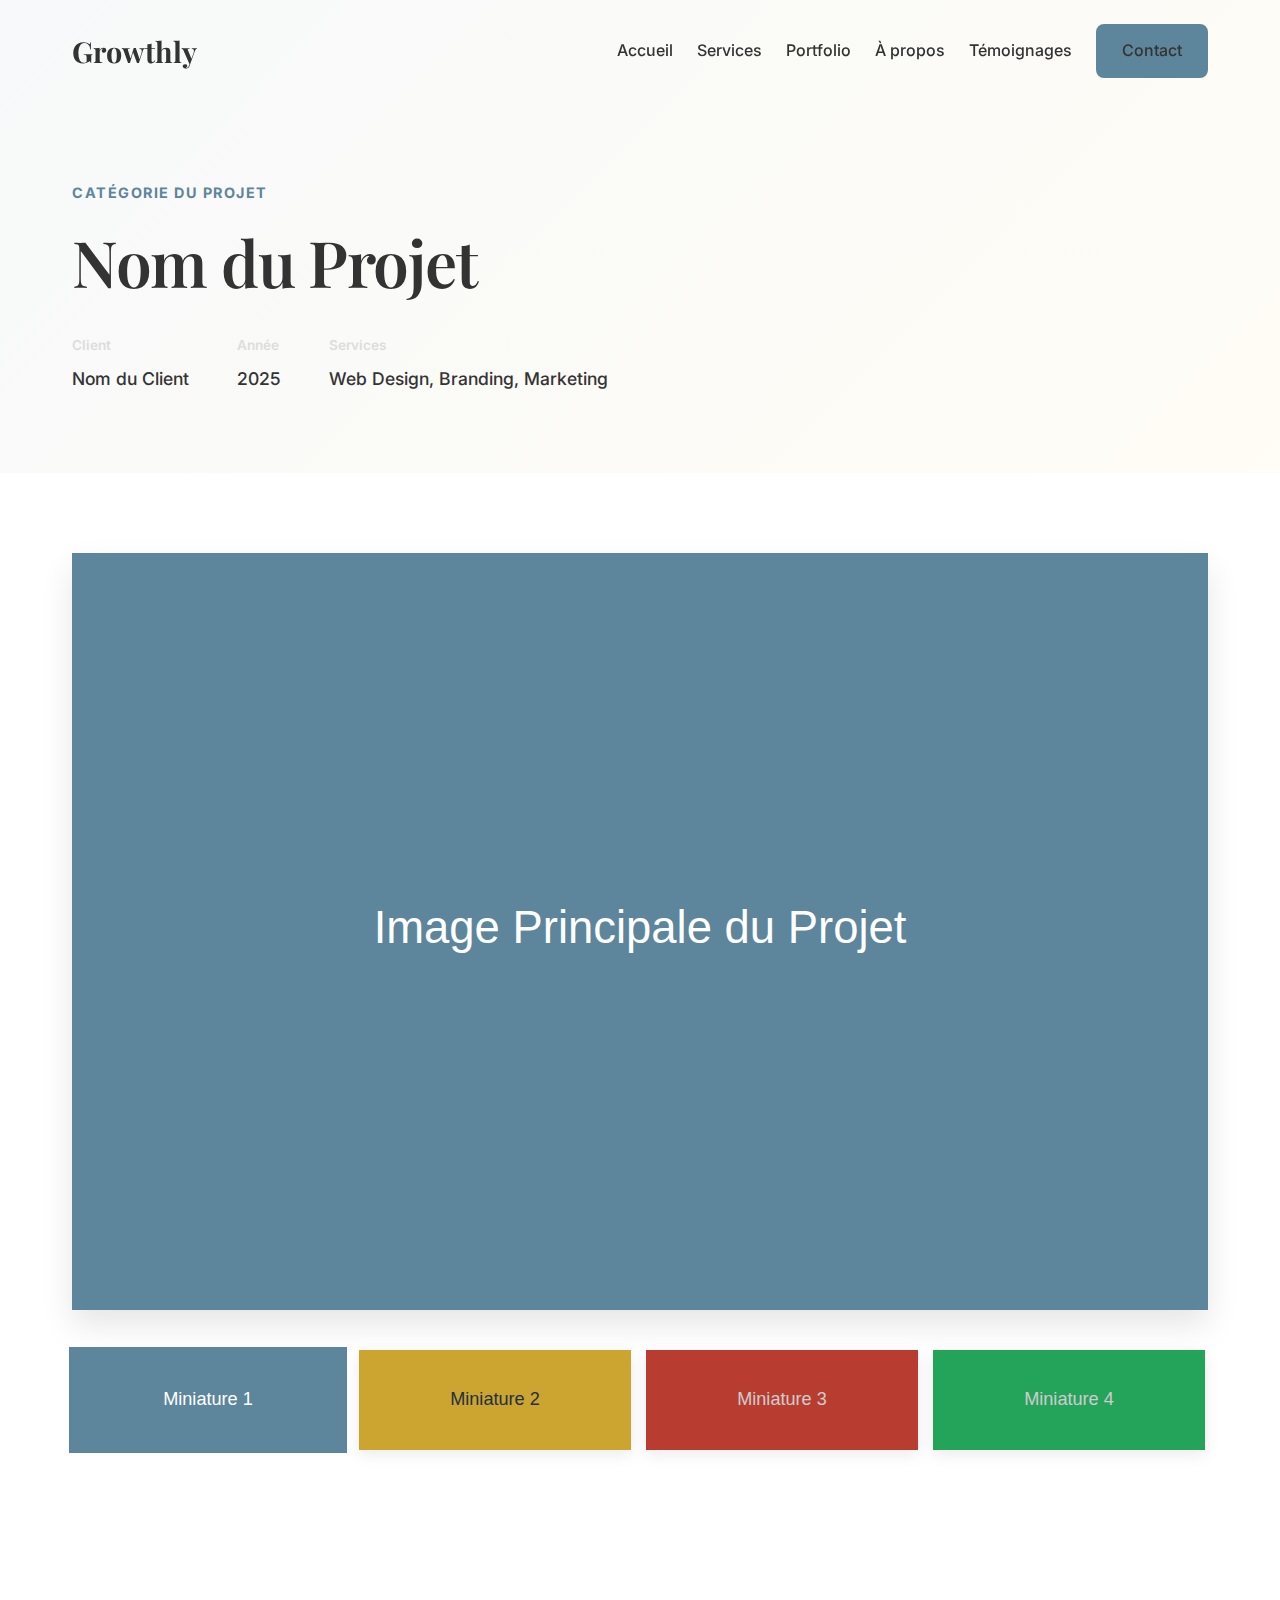
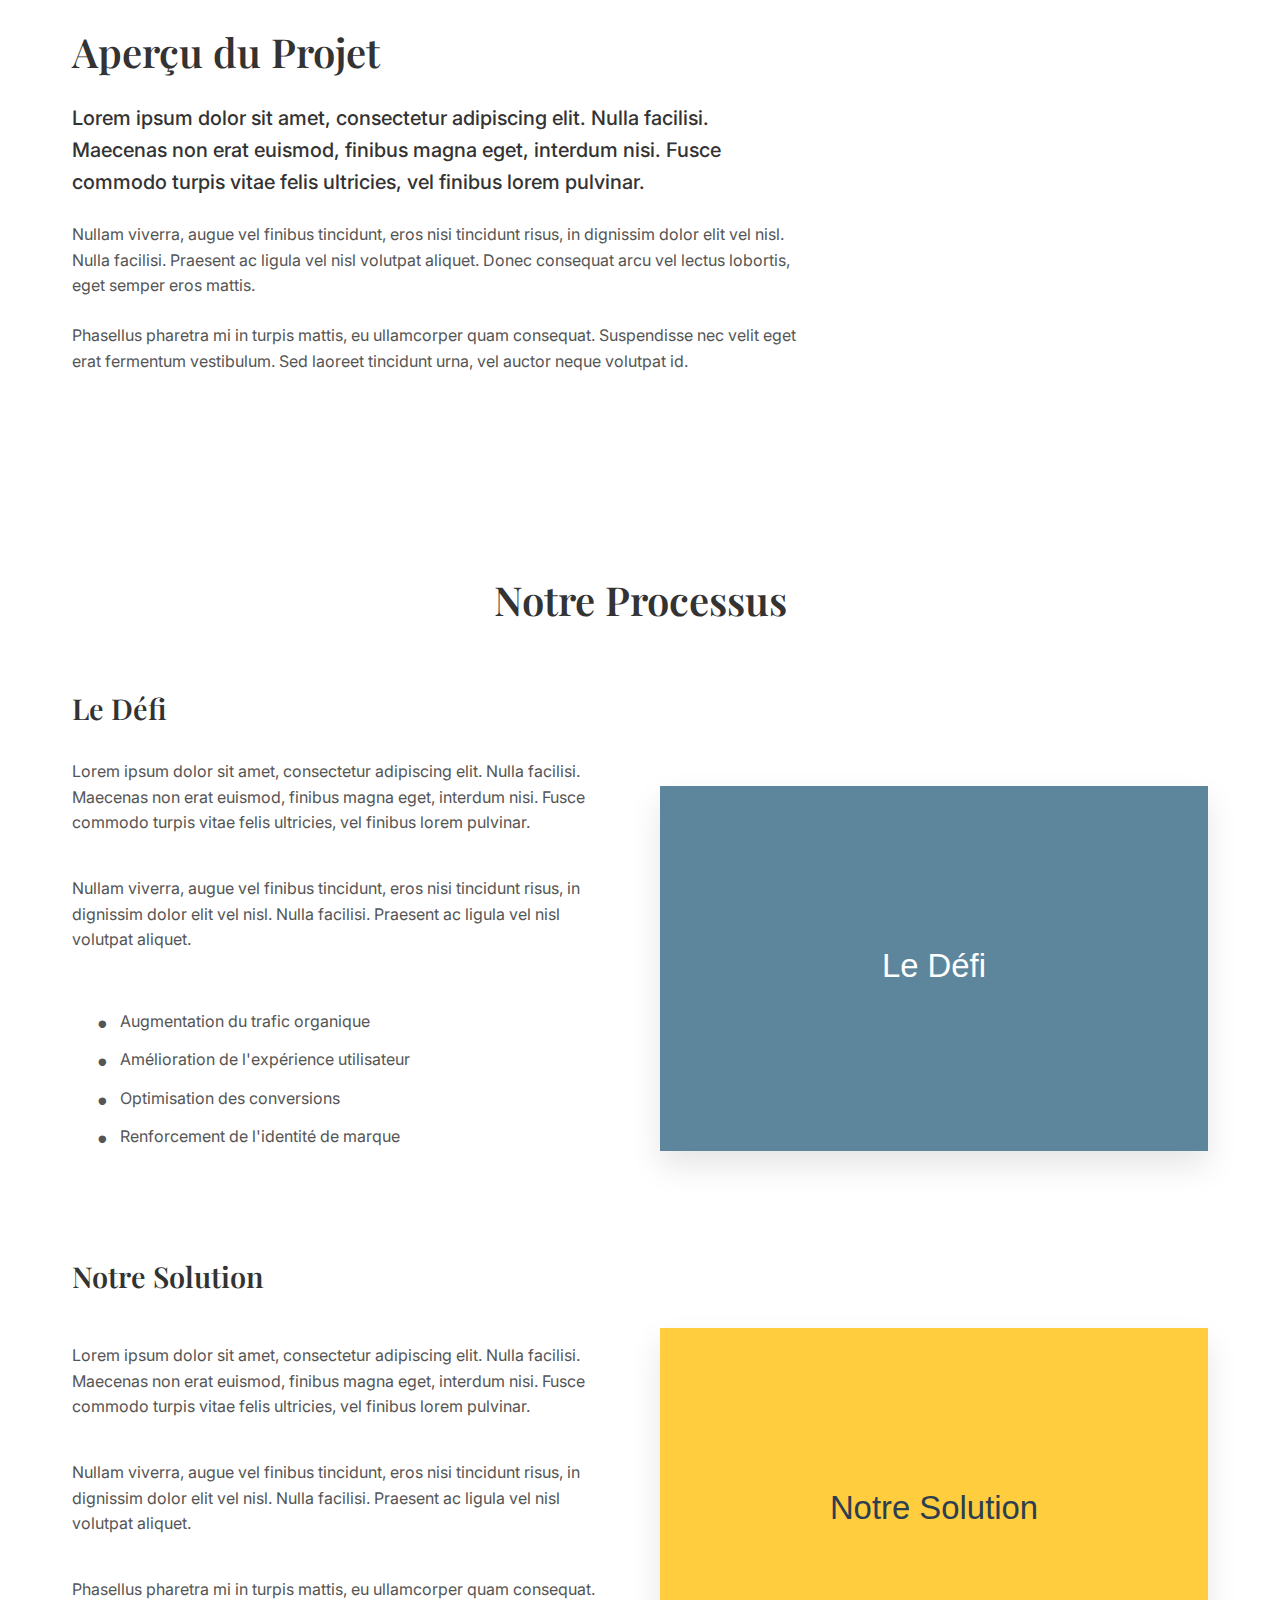
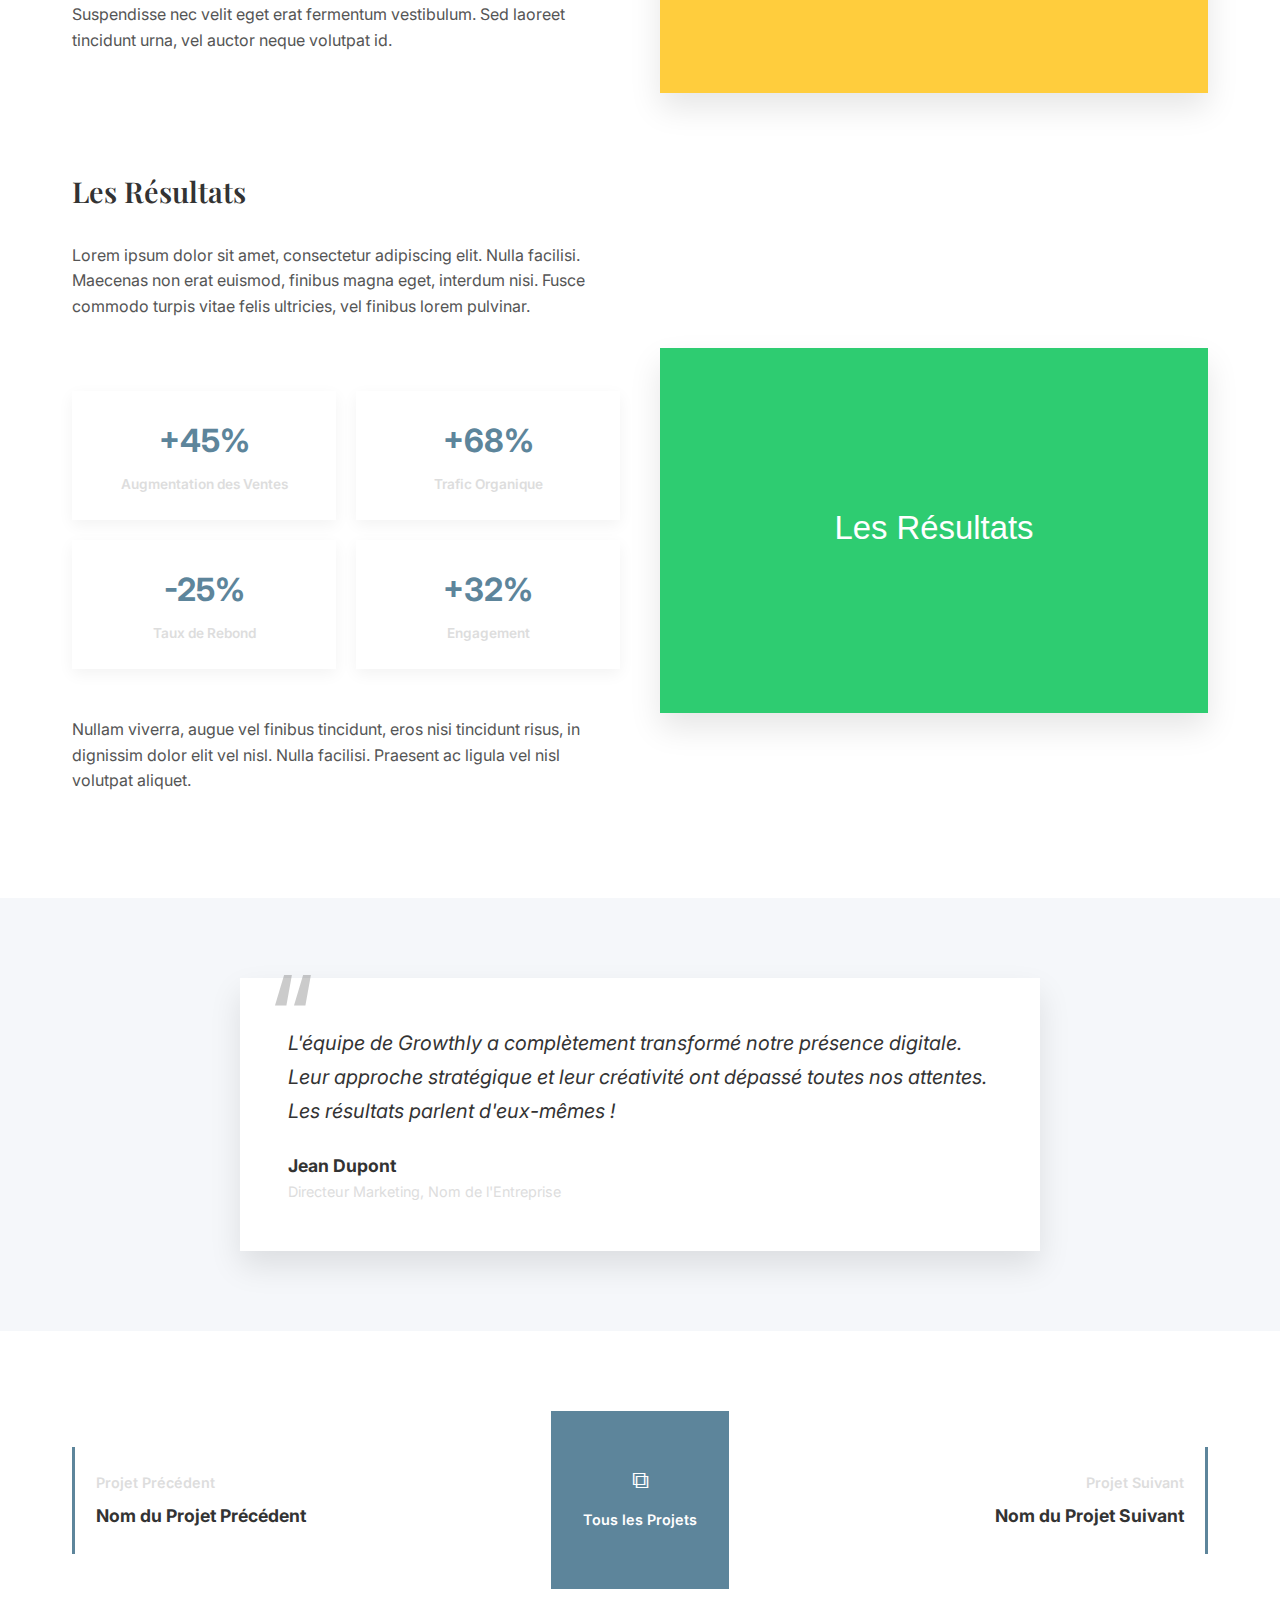
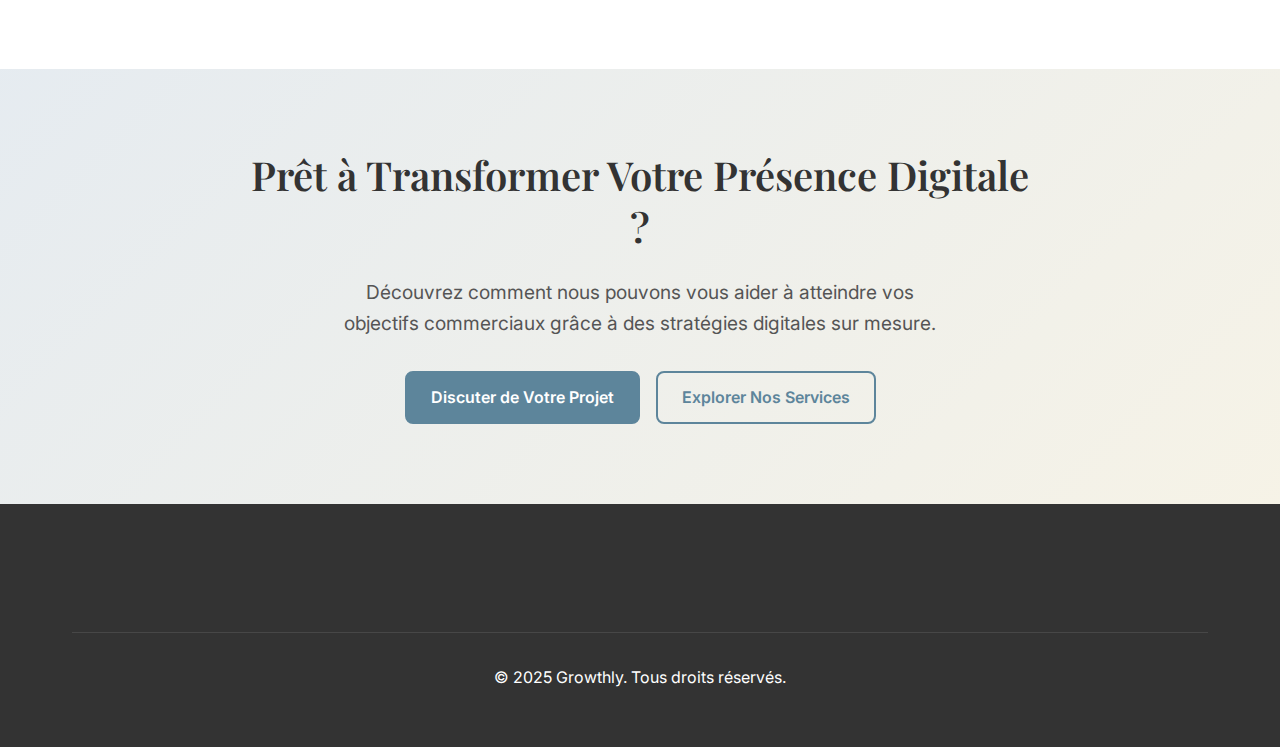
<file: project-template.html>
<!DOCTYPE html>
<html lang="fr">
<head>
    <meta charset="UTF-8">
    <meta name="viewport" content="width=device-width, initial-scale=1.0">
    <title>Nom du Projet | Growthly</title>
    <meta name="description" content="Étude de cas détaillée du projet [Nom du Projet] réalisé par Growthly.">
    <!-- Favicon -->
    <link rel="icon" href="assets/images/favicon.ico" type="image/x-icon">
    <!-- Fonts -->
    <link rel="preconnect" href="https://fonts.googleapis.com">
    <link rel="preconnect" href="https://fonts.gstatic.com" crossorigin>
    <link href="https://fonts.googleapis.com/css2?family=Inter:wght@300;400;500;600;700&family=Playfair+Display:wght@400;500;600;700&display=swap" rel="stylesheet">
    <!-- Styles -->
    <link rel="stylesheet" href="css/style.css">
    <link rel="stylesheet" href="css/project-detail.css">
</head>
<body>
    <!-- Header Section -->
    <header id="header">
        <div class="container">
            <nav class="navbar">
                <div class="logo">
                    <a href="index.html">Growthly</a>
                </div>
                <div class="menu-toggle">
                    <span></span>
                    <span></span>
                    <span></span>
                </div>
                <ul class="nav-menu">
                    <li><a href="index.html#hero">Accueil</a></li>
                    <li><a href="index.html#services">Services</a></li>
                    <li><a href="index.html#portfolio" class="active">Portfolio</a></li>
                    <li><a href="index.html#about">À propos</a></li>
                    <li><a href="index.html#testimonials">Témoignages</a></li>
                    <li><a href="index.html#contact" class="btn btn-primary">Contact</a></li>
                </ul>
            </nav>
        </div>
    </header>

    <!-- Main Content -->
    <main class="project-detail">
        <!-- Project Hero Section -->
        <section class="project-hero">
            <div class="container">
                <div class="project-category">Catégorie du Projet</div>
                <h1 class="project-title">Nom du Projet</h1>
                <div class="project-meta">
                    <div class="meta-item">
                        <span class="meta-label">Client</span>
                        <span class="meta-value">Nom du Client</span>
                    </div>
                    <div class="meta-item">
                        <span class="meta-label">Année</span>
                        <span class="meta-value">2025</span>
                    </div>
                    <div class="meta-item">
                        <span class="meta-label">Services</span>
                        <span class="meta-value">Web Design, Branding, Marketing</span>
                    </div>
                </div>
            </div>
        </section>

        <!-- Project Gallery Section -->
        <section class="project-gallery">
            <div class="container">
                <div class="gallery-grid">
                    <div class="gallery-main">
                        <img src="assets/images/projects/project-main.svg" alt="Image principale du projet" class="gallery-img">
                    </div>
                    <div class="gallery-thumbs">
                        <div class="thumb active" data-src="assets/images/projects/project-main.svg">
                            <img src="assets/images/projects/project-thumb-1.svg" alt="Miniature 1">
                        </div>
                        <div class="thumb" data-src="assets/images/projects/project-img-2.svg">
                            <img src="assets/images/projects/project-thumb-2.svg" alt="Miniature 2">
                        </div>
                        <div class="thumb" data-src="assets/images/projects/project-img-3.svg">
                            <img src="assets/images/projects/project-thumb-3.svg" alt="Miniature 3">
                        </div>
                        <div class="thumb" data-src="assets/images/projects/project-img-4.svg">
                            <img src="assets/images/projects/project-thumb-4.svg" alt="Miniature 4">
                        </div>
                    </div>
                </div>
            </div>
        </section>

        <!-- Project Overview Section -->
        <section class="project-overview">
            <div class="container">
                <div class="overview-grid">
                    <div class="overview-content">
                        <h2>Aperçu du Projet</h2>
                        <p class="lead">Lorem ipsum dolor sit amet, consectetur adipiscing elit. Nulla facilisi. Maecenas non erat euismod, finibus magna eget, interdum nisi. Fusce commodo turpis vitae felis ultricies, vel finibus lorem pulvinar.</p>
                        <p>Nullam viverra, augue vel finibus tincidunt, eros nisi tincidunt risus, in dignissim dolor elit vel nisl. Nulla facilisi. Praesent ac ligula vel nisl volutpat aliquet. Donec consequat arcu vel lectus lobortis, eget semper eros mattis.</p>
                        <p>Phasellus pharetra mi in turpis mattis, eu ullamcorper quam consequat. Suspendisse nec velit eget erat fermentum vestibulum. Sed laoreet tincidunt urna, vel auctor neque volutpat id.</p>
                    </div>
                    <div class="overview-stats">
                        <div class="stat-item">
                            <span class="stat-number">+45%</span>
                            <span class="stat-label">Conversions</span>
                        </div>
                        <div class="stat-item">
                            <span class="stat-number">+68%</span>
                            <span class="stat-label">Trafic Web</span>
                        </div>
                        <div class="stat-item">
                            <span class="stat-number">+123%</span>
                            <span class="stat-label">Engagement</span>
                        </div>
                    </div>
                </div>
            </div>
        </section>

        <!-- Project Process Section -->
        <section class="project-process">
            <div class="container">
                <h2 class="section-title">Notre Processus</h2>

                <!-- Challenge Section -->
                <div class="process-item">
                    <h3>Le Défi</h3>
                    <div class="process-content">
                        <div class="process-text">
                            <p>Lorem ipsum dolor sit amet, consectetur adipiscing elit. Nulla facilisi. Maecenas non erat euismod, finibus magna eget, interdum nisi. Fusce commodo turpis vitae felis ultricies, vel finibus lorem pulvinar.</p>
                            <p>Nullam viverra, augue vel finibus tincidunt, eros nisi tincidunt risus, in dignissim dolor elit vel nisl. Nulla facilisi. Praesent ac ligula vel nisl volutpat aliquet.</p>
                            <ul class="process-list">
                                <li>Augmentation du trafic organique</li>
                                <li>Amélioration de l'expérience utilisateur</li>
                                <li>Optimisation des conversions</li>
                                <li>Renforcement de l'identité de marque</li>
                            </ul>
                        </div>
                        <div class="process-image">
                            <img src="assets/images/projects/challenge.svg" alt="Illustration du défi">
                        </div>
                    </div>
                </div>

                <!-- Solution Section -->
                <div class="process-item">
                    <h3>Notre Solution</h3>
                    <div class="process-content reverse">
                        <div class="process-image">
                            <img src="assets/images/projects/solution.svg" alt="Illustration de la solution">
                        </div>
                        <div class="process-text">
                            <p>Lorem ipsum dolor sit amet, consectetur adipiscing elit. Nulla facilisi. Maecenas non erat euismod, finibus magna eget, interdum nisi. Fusce commodo turpis vitae felis ultricies, vel finibus lorem pulvinar.</p>
                            <p>Nullam viverra, augue vel finibus tincidunt, eros nisi tincidunt risus, in dignissim dolor elit vel nisl. Nulla facilisi. Praesent ac ligula vel nisl volutpat aliquet.</p>
                            <p>Phasellus pharetra mi in turpis mattis, eu ullamcorper quam consequat. Suspendisse nec velit eget erat fermentum vestibulum. Sed laoreet tincidunt urna, vel auctor neque volutpat id.</p>
                        </div>
                    </div>
                </div>

                <!-- Results Section -->
                <div class="process-item">
                    <h3>Les Résultats</h3>
                    <div class="process-content">
                        <div class="process-text">
                            <p>Lorem ipsum dolor sit amet, consectetur adipiscing elit. Nulla facilisi. Maecenas non erat euismod, finibus magna eget, interdum nisi. Fusce commodo turpis vitae felis ultricies, vel finibus lorem pulvinar.</p>
                            
                            <div class="results-grid">
                                <div class="result-item">
                                    <span class="result-number">+45%</span>
                                    <span class="result-label">Augmentation des Ventes</span>
                                </div>
                                <div class="result-item">
                                    <span class="result-number">+68%</span>
                                    <span class="result-label">Trafic Organique</span>
                                </div>
                                <div class="result-item">
                                    <span class="result-number">-25%</span>
                                    <span class="result-label">Taux de Rebond</span>
                                </div>
                                <div class="result-item">
                                    <span class="result-number">+32%</span>
                                    <span class="result-label">Engagement</span>
                                </div>
                            </div>
                            
                            <p>Nullam viverra, augue vel finibus tincidunt, eros nisi tincidunt risus, in dignissim dolor elit vel nisl. Nulla facilisi. Praesent ac ligula vel nisl volutpat aliquet.</p>
                        </div>
                        <div class="process-image">
                            <img src="assets/images/projects/results.svg" alt="Illustration des résultats">
                        </div>
                    </div>
                </div>
            </div>
        </section>

        <!-- Testimonial Section -->
        <section class="project-testimonial">
            <div class="container">
                <div class="testimonial-content">
                    <div class="quote-mark">“</div>
                    <blockquote>
                        <p>L'équipe de Growthly a complètement transformé notre présence digitale. Leur approche stratégique et leur créativité ont dépassé toutes nos attentes. Les résultats parlent d'eux-mêmes !</p>
                        <footer>
                            <cite>
                                <span class="author">Jean Dupont</span>
                                <span class="position">Directeur Marketing, Nom de l'Entreprise</span>
                            </cite>
                        </footer>
                    </blockquote>
                </div>
            </div>
        </section>

        <!-- Project Navigation -->
        <section class="project-navigation">
            <div class="container">
                <div class="nav-grid">
                    <a href="#" class="nav-item prev">
                        <span class="nav-label">Projet Précédent</span>
                        <span class="nav-title">Nom du Projet Précédent</span>
                    </a>
                    <a href="index.html#portfolio" class="nav-item all">
                        <span class="nav-icon">⧉</span>
                        <span class="nav-label">Tous les Projets</span>
                    </a>
                    <a href="#" class="nav-item next">
                        <span class="nav-label">Projet Suivant</span>
                        <span class="nav-title">Nom du Projet Suivant</span>
                    </a>
                </div>
            </div>
        </section>

        <!-- CTA Section -->
        <section class="project-cta">
            <div class="container">
                <div class="cta-content">
                    <h2>Prêt à Transformer Votre Présence Digitale ?</h2>
                    <p>Découvrez comment nous pouvons vous aider à atteindre vos objectifs commerciaux grâce à des stratégies digitales sur mesure.</p>
                    <div class="cta-buttons">
                        <a href="index.html#contact" class="btn btn-primary">Discuter de Votre Projet</a>
                        <a href="index.html#services" class="btn btn-outline">Explorer Nos Services</a>
                    </div>
                </div>
            </div>
        </section>
    </main>

    <!-- Footer -->
    <footer id="footer">
        <div class="container">
            <div class="footer-content">
                <!-- Footer content will be added here -->
            </div>
            <div class="footer-bottom">
                <p>&copy; 2025 Growthly. Tous droits réservés.</p>
            </div>
        </div>
    </footer>

    <!-- Scripts -->
    <script src="js/script.js"></script>
    <script src="js/project-detail.js"></script>
</body>
</html>
</file>
<file: css/style.css>
/* Variables */
:root {
    --color-primary: #5D859B;
    --color-accent: #E74C3C;
    --color-dark: #333333;
    --color-text: #555555;
    --color-light: #FFFFFF;
    --color-light-gray: #F5F7FA;
    --color-gray: #DDDDDD;
    --color-highlight: #FFEB3B; /* Jaune pour le surlignement */
    
    --font-primary: 'Inter', sans-serif;
    --font-display: 'Playfair Display', serif;
    
    --spacing-sm: 1rem;
    --spacing-md: 2rem;
    --spacing-lg: 4rem;
    --spacing-xl: 6rem;
    
    --border-radius: 8px;
    
    --transition-fast: 0.2s;
    --transition-medium: 0.3s;
    --transition-slow: 0.5s;
}

/* Base */
*, *::before, *::after {
    box-sizing: border-box;
    margin: 0;
    padding: 0;
}

html {
    font-size: 16px;
    scroll-behavior: smooth;
}

body {
    font-family: var(--font-primary);
    color: var(--color-text);
    line-height: 1.6;
    overflow-x: hidden;
}

.container {
    width: 100%;
    max-width: 1200px;
    margin: 0 auto;
    padding: 0 var(--spacing-md);
}

a {
    text-decoration: none;
    color: var(--color-primary);
    transition: color var(--transition-fast);
}

a:hover {
    color: var(--color-accent);
}

ul, ol {
    list-style: none;
}

h1, h2, h3, h4, h5, h6 {
    font-family: var(--font-display);
    color: var(--color-dark);
    font-weight: 600;
    line-height: 1.3;
    margin-bottom: 1rem;
}

h1 {
    font-size: 4rem;
    margin-bottom: 1.5rem;
    letter-spacing: -0.02em;
}

h2 {
    font-size: 2.5rem;
}

h3 {
    font-size: 2rem;
}

h4 {
    font-size: 1.5rem;
}

p {
    margin-bottom: 1.5rem;
}

img {
    max-width: 100%;
    height: auto;
}

.btn {
    display: inline-block;
    padding: 0.75rem 1.5rem;
    border-radius: var(--border-radius);
    font-weight: 600;
    text-align: center;
    cursor: pointer;
    transition: all var(--transition-medium);
}

.btn-primary {
    background-color: var(--color-primary);
    color: var(--color-light);
    border: 2px solid var(--color-primary);
}

.btn-primary:hover {
    background-color: transparent;
    color: var(--color-primary);
}

.btn-outline {
    background-color: transparent;
    color: var(--color-primary);
    border: 2px solid var(--color-primary);
}

.btn-outline:hover {
    background-color: var(--color-primary);
    color: var(--color-light);
}

.section-header {
    text-align: center;
    margin-bottom: var(--spacing-lg);
}

.section-header h2 {
    position: relative;
    display: inline-block;
    margin-bottom: 1rem;
}

.section-header h2::after {
    content: '';
    position: absolute;
    bottom: -0.5rem;
    left: 50%;
    transform: translateX(-50%);
    width: 60px;
    height: 3px;
    background-color: var(--color-primary);
}

.section-header p {
    color: var(--color-accent);
    font-size: 1.1rem;
    font-style: italic;
}

.highlight {
    color: var(--color-primary);
    position: relative;
    display: inline-block;
}

.highlight::after {
    content: '';
    position: absolute;
    bottom: 0;
    left: 0;
    width: 100%;
    height: 8px;
    background-color: rgba(255, 235, 59, 0.5); /* Jaune transparent */
    z-index: -1;
}

/*--------------------------------------------------------------
# Header
--------------------------------------------------------------*/
#header {
    position: fixed;
    top: 0;
    left: 0;
    width: 100%;
    z-index: 1000;
    background-color: transparent;
    padding: 1.5rem 0;
    transition: all var(--transition-medium);
}

#header.scrolled {
    background-color: var(--color-light);
    box-shadow: 0 2px 10px rgba(0,0,0,0.1);
    padding: 1rem 0;
}

.navbar {
    display: flex;
    justify-content: space-between;
    align-items: center;
}

.logo a {
    color: var(--color-dark);
    font-family: var(--font-display);
    font-size: 1.8rem;
    font-weight: 700;
}

.nav-menu {
    display: flex;
    gap: 1.5rem;
    align-items: center;
}

.nav-menu a {
    color: var(--color-dark);
    font-weight: 500;
    position: relative;
}

.nav-menu a::after {
    content: '';
    position: absolute;
    bottom: -5px;
    left: 0;
    width: 0;
    height: 2px;
    background-color: var(--color-primary);
    transition: width var(--transition-medium);
}

.nav-menu a:hover::after,
.nav-menu a.active::after {
    width: 100%;
}

.menu-toggle {
    display: none;
    flex-direction: column;
    gap: 6px;
    cursor: pointer;
}

.menu-toggle span {
    display: block;
    width: 30px;
    height: 2px;
    background-color: var(--color-dark);
    transition: all var(--transition-fast);
}

/*--------------------------------------------------------------
# Hero Section
--------------------------------------------------------------*/
.hero-section {
    height: 100vh;
    min-height: 700px;
    display: flex;
    align-items: center;
    background-color: var(--color-light-gray);
    position: relative;
    overflow: hidden;
}

.hero-text {
    font-size: 1.2rem;
    max-width: 700px;
    margin-bottom: 2rem;
}

.cta-buttons {
    display: flex;
    gap: 1rem;
}

/*--------------------------------------------------------------
# About Section
--------------------------------------------------------------*/
.about-section {
    padding: var(--spacing-xl) 0;
    background-color: var(--color-light);
}

.about-content {
    display: grid;
    grid-template-columns: 1fr 1fr;
    gap: var(--spacing-lg);
    margin-bottom: var(--spacing-lg);
}

.about-image-container {
    position: relative;
}

.about-image {
    border-radius: var(--border-radius);
    overflow: hidden;
    box-shadow: 0 10px 30px rgba(0,0,0,0.1);
}

.about-badge {
    position: absolute;
    bottom: -15px;
    right: 30px;
    background-color: var(--color-primary);
    color: var(--color-light);
    padding: 8px 16px;
    border-radius: var(--border-radius);
    font-weight: 600;
    box-shadow: 0 5px 15px rgba(0,0,0,0.1);
}

.about-values {
    margin-top: var(--spacing-md);
}

.value-item {
    display: flex;
    gap: var(--spacing-sm);
    margin-bottom: var(--spacing-sm);
}

.value-icon {
    flex-shrink: 0;
}

.value-content h4 {
    margin-bottom: 0.5rem;
}

.about-process {
    margin-top: var(--spacing-lg);
}

.process-timeline {
    display: grid;
    grid-template-columns: repeat(4, 1fr);
    gap: var(--spacing-md);
    margin-top: var(--spacing-md);
}

.process-step {
    position: relative;
}

.step-number {
    font-size: 2.5rem;
    font-weight: 700;
    color: var(--color-primary);
    margin-bottom: 0.5rem;
    opacity: 0.7;
}

.step-content h4 {
    margin-bottom: 0.5rem;
}

.about-cta {
    text-align: center;
    margin-top: var(--spacing-lg);
}

/*--------------------------------------------------------------
# Services Section
--------------------------------------------------------------*/
.services-section {
    padding: var(--spacing-xl) 0;
    background-color: var(--color-light-gray);
}

.services-intro {
    text-align: center;
    max-width: 800px;
    margin: 0 auto var(--spacing-lg);
}

.services-grid {
    display: grid;
    grid-template-columns: repeat(auto-fill, minmax(350px, 1fr));
    gap: var(--spacing-md);
    margin-bottom: var(--spacing-lg);
}

.service-card {
    background-color: var(--color-light);
    border-radius: var(--border-radius);
    padding: var(--spacing-md);
    box-shadow: 0 5px 15px rgba(0,0,0,0.05);
    transition: all var(--transition-medium);
}

.service-icon {
    display: inline-block;
    margin-bottom: 1rem;
}

.service-features {
    margin: 1rem 0;
    padding-left: 1.5rem;
}

.service-features li {
    position: relative;
    margin-bottom: 0.5rem;
}

.service-features li::before {
    content: '✓';
    position: absolute;
    left: -1.5rem;
    color: var(--color-primary);
    font-weight: bold;
}

.service-link {
    display: inline-block;
    font-weight: 600;
    margin-top: 1rem;
    color: var(--color-primary);
    position: relative;
}

.service-link::after {
    content: '→';
    margin-left: 0.5rem;
    opacity: 0;
    transform: translateX(-5px);
    display: inline-block;
    transition: all var(--transition-medium);
}

.service-link:hover::after {
    opacity: 1;
    transform: translateX(0);
}

/* Accordion Styles */
.services-accordion {
    max-width: 800px;
    margin: 0 auto;
}

.services-accordion h3 {
    text-align: center;
    margin-bottom: var(--spacing-md);
}

.accordion {
    border-radius: var(--border-radius);
    overflow: hidden;
    box-shadow: 0 5px 15px rgba(0,0,0,0.05);
}

.accordion-item {
    margin-bottom: 0.5rem;
    background-color: var(--color-light);
}

.accordion-header {
    padding: 1rem 1.5rem;
    background-color: var(--color-light);
    display: flex;
    justify-content: space-between;
    align-items: center;
    cursor: pointer;
    border-bottom: 1px solid rgba(0,0,0,0.05);
    transition: all var(--transition-fast);
}

.accordion-header:hover {
    background-color: rgba(93, 133, 155, 0.05);
}

.accordion-header h4 {
    margin-bottom: 0;
    font-size: 1.1rem;
}

.accordion-icon {
    width: 16px;
    height: 16px;
    position: relative;
}

.accordion-icon::before,
.accordion-icon::after {
    content: '';
    position: absolute;
    background-color: var(--color-primary);
    transition: all var(--transition-fast);
}

.accordion-icon::before {
    width: 16px;
    height: 2px;
    top: 7px;
    left: 0;
}

.accordion-icon::after {
    width: 2px;
    height: 16px;
    top: 0;
    left: 7px;
}

.accordion-header.active .accordion-icon::after {
    transform: rotate(90deg);
    opacity: 0;
}

.accordion-content {
    padding: 0 1.5rem;
    background-color: var(--color-light);
    max-height: 0;
    overflow: hidden;
    transition: max-height var(--transition-medium);
}

.accordion-content p {
    padding: 1rem 0;
    margin-bottom: 0;
}

.services-cta {
    text-align: center;
    margin-top: var(--spacing-lg);
}

/*--------------------------------------------------------------
# Portfolio Section
--------------------------------------------------------------*/
.portfolio-section {
    padding: var(--spacing-xl) 0;
}

.portfolio-filter {
    display: flex;
    justify-content: center;
    gap: 1rem;
    margin-bottom: var(--spacing-md);
    flex-wrap: wrap;
}

.filter-btn {
    padding: 0.5rem 1.5rem;
    background-color: transparent;
    border: none;
    border-radius: var(--border-radius);
    cursor: pointer;
    font-weight: 500;
    transition: all var(--transition-fast);
}

.filter-btn:hover,
.filter-btn.active {
    background-color: var(--color-primary);
    color: var(--color-light);
}

.portfolio-grid {
    display: grid;
    grid-template-columns: repeat(auto-fill, minmax(300px, 1fr));
    gap: var(--spacing-md);
    margin-bottom: var(--spacing-lg);
}

.portfolio-item {
    border-radius: var(--border-radius);
    overflow: hidden;
    box-shadow: 0 5px 15px rgba(0,0,0,0.05);
    transition: all var(--transition-medium);
    opacity: 0;
    transform: translateY(20px);
}

.portfolio-item.show {
    opacity: 1;
    transform: translateY(0);
}

.portfolio-card {
    height: 100%;
    display: flex;
    flex-direction: column;
    background-color: var(--color-light);
}

.portfolio-img {
    overflow: hidden;
}

.portfolio-img img {
    transition: transform var(--transition-medium);
    width: 100%;
    height: 100%;
    object-fit: cover;
}

.portfolio-item:hover .portfolio-img img {
    transform: scale(1.05);
}

.portfolio-content {
    padding: var(--spacing-sm) var(--spacing-md);
    flex-grow: 1;
    display: flex;
    flex-direction: column;
}

.portfolio-category {
    font-size: 0.9rem;
    color: var(--color-primary);
    margin-bottom: 0.5rem;
    font-weight: 500;
}

.portfolio-title {
    font-size: 1.3rem;
    margin-bottom: 0.5rem;
    transition: color var(--transition-fast);
}

.portfolio-item:hover .portfolio-title {
    color: var(--color-primary);
}

.portfolio-link {
    display: inline-flex;
    align-items: center;
    font-weight: 600;
    color: var(--color-dark);
    margin-top: 1rem;
    transition: all 0.3s ease;
    position: relative;
}

.portfolio-link::after {
    content: '\2192'; /* Flèche droite Unicode */
    margin-left: 0.5rem;
    opacity: 0;
    transform: translateX(-5px);
    transition: all 0.3s ease;
}

.portfolio-item:hover .portfolio-link {
    color: var(--color-accent);
}

.portfolio-item:hover .portfolio-link::after {
    opacity: 1;
    transform: translateX(0);
}

/* Portfolio CTA */
.portfolio-cta {
    text-align: center;
    margin-top: var(--spacing-lg);
}

/* Masonry Layout for larger screens */
@media (min-width: 992px) {
    .portfolio-grid {
        grid-template-columns: repeat(12, 1fr);
        grid-auto-rows: auto;
        gap: 20px;
    }
    
    .portfolio-item:nth-child(1),
    .portfolio-item:nth-child(2) {
        grid-column: span 6;
    }
    
    .portfolio-item:nth-child(3),
    .portfolio-item:nth-child(4),
    .portfolio-item:nth-child(5),
    .portfolio-item:nth-child(6),
    .portfolio-item:nth-child(7),
    .portfolio-item:nth-child(8) {
        grid-column: span 4;
    }
    
    .portfolio-img {
        height: 240px;
    }
}

/*--------------------------------------------------------------
# Testimonials Section
--------------------------------------------------------------*/
.testimonials-section {
    padding: var(--spacing-xl) 0;
    background-color: var(--color-light-gray);
}

/*--------------------------------------------------------------
# Contact Section
--------------------------------------------------------------*/
.contact-section {
    padding: var(--spacing-xl) 0;
}

/*--------------------------------------------------------------
# Footer
--------------------------------------------------------------*/
#footer {
    background-color: var(--color-dark);
    color: white;
    padding: var(--spacing-lg) 0 var(--spacing-md);
}

.footer-bottom {
    padding-top: var(--spacing-md);
    border-top: 1px solid rgba(255, 255, 255, 0.1);
    text-align: center;
    margin-top: var(--spacing-lg);
}

/*--------------------------------------------------------------
# Animations
--------------------------------------------------------------*/
@keyframes fadeIn {
    from {
        opacity: 0;
        transform: translateY(20px);
    }
    to {
        opacity: 1;
        transform: translateY(0);
    }
}

.fade-in {
    animation: fadeIn var(--transition-medium) forwards;
}

/* Animation pour les statistiques */
@keyframes countUp {
    from {
        opacity: 0;
        transform: translateY(20px);
    }
    to {
        opacity: 1;
        transform: translateY(0);
    }
}

.stat-item {
    animation: countUp 0.6s forwards;
    opacity: 0;
}

.stat-item:nth-child(1) {
    animation-delay: 0.2s;
}

.stat-item:nth-child(2) {
    animation-delay: 0.4s;
}

.stat-item:nth-child(3) {
    animation-delay: 0.6s;
}

/* Animation pour la section À Propos */
@keyframes fadeInUp {
    from {
        opacity: 0;
        transform: translateY(30px);
    }
    to {
        opacity: 1;
        transform: translateY(0);
    }
}

[data-aos="fade-up"] {
    opacity: 0;
    transform: translateY(30px);
    transition: opacity 0.6s ease, transform 0.6s ease;
}

[data-aos="fade-up"].aos-animate {
    opacity: 1;
    transform: translateY(0);
}

[data-aos="fade-right"] {
    opacity: 0;
    transform: translateX(30px);
    transition: opacity 0.6s ease, transform 0.6s ease;
}

[data-aos="fade-right"].aos-animate {
    opacity: 1;
    transform: translateX(0);
}

/* Délais d'animation */
[data-aos-delay="100"] {
    transition-delay: 0.1s;
}

[data-aos-delay="200"] {
    transition-delay: 0.2s;
}

[data-aos-delay="300"] {
    transition-delay: 0.3s;
}

/*--------------------------------------------------------------
# Media Queries
--------------------------------------------------------------*/
@media (max-width: 992px) {
    .nav-menu {
        position: fixed;
        top: 70px;
        right: -100%;
        width: 70%;
        height: calc(100vh - 70px);
        background-color: white;
        flex-direction: column;
        align-items: center;
        justify-content: flex-start;
        padding-top: var(--spacing-lg);
        transition: right var(--transition-medium);
        box-shadow: -5px 0 15px rgba(0, 0, 0, 0.1);
    }

    .nav-menu.active {
        right: 0;
    }

    .menu-toggle {
        display: flex;
    }

    .menu-toggle.active span:nth-child(1) {
        transform: translateY(9px) rotate(45deg);
    }

    .menu-toggle.active span:nth-child(2) {
        opacity: 0;
    }

    .menu-toggle.active span:nth-child(3) {
        transform: translateY(-9px) rotate(-45deg);
    }

    .services-grid {
        grid-template-columns: repeat(auto-fill, minmax(300px, 1fr));
    }
    
    .hero-section .container {
        margin-left: 8%;
    }
    
    .hero-stats {
        justify-content: flex-start;
    }
    
    /* About section pour tablettes */
    .about-content {
        grid-template-columns: 1fr;
        gap: var(--spacing-md);
    }
    
    .about-image-container {
        max-width: 500px;
        margin: 0 auto;
    }
    
    .process-timeline {
        grid-template-columns: repeat(2, 1fr);
    }
    
    /* Portfolio grid for tablets */
    .portfolio-grid {
        grid-template-columns: repeat(2, 1fr);
    }
    
    .portfolio-item {
        grid-column: span 1 !important;
        grid-row: span 1 !important;
    }
}

@media (max-width: 768px) {
    html {
        font-size: 14px;
    }

    .cta-buttons {
        flex-direction: column;
        align-items: flex-start;
    }

    .section-header {
        margin-bottom: var(--spacing-md);
    }
    
    .hero-section .container {
        margin-left: 5%;
    }
    
    .hero-stats {
        flex-direction: row;
        flex-wrap: wrap;
        gap: var(--spacing-sm);
    }
    
    .stat-item {
        width: calc(50% - var(--spacing-sm));
    }
    
    /* About section pour mobile */
    .value-item {
        flex-direction: column;
        align-items: flex-start;
    }
    
    .process-timeline {
        grid-template-columns: 1fr;
    }
    
    /* Services section pour mobile */
    .services-grid {
        grid-template-columns: 1fr;
    }
    
    .accordion-header h4 {
        font-size: 1rem;
    }
    
    /* Portfolio grid for mobile */
    .portfolio-grid {
        grid-template-columns: 1fr;
    }
    
    .portfolio-filter {
        overflow-x: auto;
        justify-content: flex-start;
        padding-bottom: var(--spacing-sm);
        -webkit-overflow-scrolling: touch;
    }
    
    .filter-btn {
        flex-shrink: 0;
        padding: 0.6rem 1rem;
        font-size: 0.85rem;
    }
}

@media (max-width: 576px) {
    .container {
        padding: 0 var(--spacing-sm);
    }

    html {
        font-size: 12px;
    }

    h1 {
        font-size: clamp(2rem, 8vw, 3rem);
    }

    .nav-menu {
        width: 100%;
    }
    
    .hero-section .container {
        margin-left: 0;
    }
    
    .hero-stats {
        flex-direction: column;
        width: 100%;
    }
    
    .stat-item {
        width: 100%;
    }
    
    /* About section pour petit mobile */
    .about-badge {
        padding: 6px 12px;
        font-size: 0.8rem;
    }
}
</file>
<file: css/project-detail.css>
/*--------------------------------------------------------------
# Project Detail Styles
--------------------------------------------------------------*/

/* Project Hero Section */
.project-hero {
    padding: 180px 0 80px;
    background-color: var(--color-light);
    position: relative;
}

.project-hero::before {
    content: '';
    position: absolute;
    top: 0;
    left: 0;
    width: 100%;
    height: 100%;
    background-image: linear-gradient(135deg, rgba(93, 133, 155, 0.05) 0%, rgba(255, 205, 61, 0.05) 100%);
    z-index: 0;
}

.project-hero .container {
    position: relative;
    z-index: 1;
}

.project-category {
    display: inline-block;
    font-size: 0.9rem;
    font-weight: 700;
    color: var(--color-primary);
    text-transform: uppercase;
    letter-spacing: 1.5px;
    margin-bottom: 1rem;
    position: relative;
}

.project-category::after {
    content: '';
    position: absolute;
    bottom: -5px;
    left: 0;
    width: 40px;
    height: 2px;
    background-color: var(--color-secondary);
}

.project-title {
    font-size: clamp(2.5rem, 5vw, 4rem);
    margin-bottom: 2rem;
    max-width: 800px;
}

.project-meta {
    display: flex;
    flex-wrap: wrap;
    gap: 3rem;
    margin-top: 2rem;
}

.meta-item {
    display: flex;
    flex-direction: column;
}

.meta-label {
    font-size: 0.85rem;
    font-weight: 600;
    color: var(--color-gray);
    margin-bottom: 0.5rem;
}

.meta-value {
    font-size: 1.1rem;
    font-weight: 500;
    color: var(--color-dark);
}

/* Project Gallery */
.project-gallery {
    padding: 80px 0;
    background-color: white;
}

.gallery-grid {
    display: grid;
    grid-template-columns: 1fr;
    gap: 20px;
}

.gallery-main {
    width: 100%;
    overflow: hidden;
    border-radius: var(--radius-lg);
    box-shadow: 0 15px 30px rgba(0, 0, 0, 0.1);
}

.gallery-img {
    width: 100%;
    height: auto;
    display: block;
    transition: transform 0.5s ease;
}

.gallery-main:hover .gallery-img {
    transform: scale(1.02);
}

.gallery-thumbs {
    display: flex;
    flex-wrap: wrap;
    gap: 15px;
    margin-top: 20px;
}

.thumb {
    width: calc(25% - 12px);
    border-radius: var(--radius-md);
    overflow: hidden;
    cursor: pointer;
    position: relative;
    box-shadow: 0 5px 15px rgba(0, 0, 0, 0.08);
    transition: all 0.3s ease;
}

.thumb::after {
    content: '';
    position: absolute;
    top: 0;
    left: 0;
    width: 100%;
    height: 100%;
    background-color: rgba(0, 0, 0, 0.2);
    transition: background-color 0.3s ease;
}

.thumb.active::after {
    background-color: rgba(0, 0, 0, 0);
}

.thumb:hover {
    transform: translateY(-5px);
    box-shadow: 0 10px 25px rgba(0, 0, 0, 0.15);
}

.thumb img {
    width: 100%;
    height: 100px;
    object-fit: cover;
    display: block;
}

.thumb.active {
    box-shadow: 0 0 0 3px var(--color-primary);
}

/* Project Overview */
.project-overview {
    padding: 80px 0;
    background-color: var(--color-light);
}

.overview-grid {
    display: grid;
    grid-template-columns: 2fr 1fr;
    gap: 50px;
    align-items: center;
}

.overview-content h2 {
    margin-bottom: 1.5rem;
    position: relative;
}

.overview-content h2::after {
    content: '';
    position: absolute;
    bottom: -10px;
    left: 0;
    width: 60px;
    height: 3px;
    background-color: var(--color-secondary);
}

.lead {
    font-size: 1.25rem;
    font-weight: 500;
    margin-bottom: 1.5rem;
    color: var(--color-dark);
}

.overview-stats {
    display: flex;
    flex-direction: column;
    gap: 20px;
}

.overview-stats .stat-item {
    display: flex;
    flex-direction: column;
    align-items: flex-start;
    background-color: white;
    border-radius: var(--radius-md);
    padding: 1.5rem;
    box-shadow: 0 10px 25px rgba(93, 133, 155, 0.15);
    transition: transform var(--transition-medium), box-shadow var(--transition-medium);
    border-left: 4px solid var(--color-secondary);
}

.overview-stats .stat-item:hover {
    transform: translateY(-5px);
    box-shadow: 0 15px 35px rgba(93, 133, 155, 0.2);
}

.overview-stats .stat-number {
    font-family: var(--font-heading);
    font-size: 2.5rem;
    font-weight: 700;
    background: linear-gradient(135deg, var(--color-primary) 0%, var(--color-accent) 100%);
    -webkit-background-clip: text;
    -webkit-text-fill-color: transparent;
    background-clip: text;
    line-height: 1.1;
    margin-bottom: 0.3rem;
}

.overview-stats .stat-label {
    font-size: 0.95rem;
    font-weight: 600;
    color: var(--color-dark);
}

/* Project Process */
.project-process {
    padding: 80px 0;
    background-color: white;
}

.section-title {
    text-align: center;
    margin-bottom: 4rem;
    position: relative;
}

.section-title::after {
    content: '';
    position: absolute;
    bottom: -15px;
    left: 50%;
    transform: translateX(-50%);
    width: 60px;
    height: 3px;
    background-color: var(--color-secondary);
}

.process-item {
    margin-bottom: 5rem;
}

.process-item:last-child {
    margin-bottom: 0;
}

.process-item h3 {
    font-size: 1.8rem;
    margin-bottom: 2rem;
    position: relative;
    display: inline-block;
}

.process-item h3::after {
    content: '';
    position: absolute;
    bottom: -10px;
    left: 0;
    width: 40px;
    height: 2px;
    background-color: var(--color-secondary);
}

.process-content {
    display: grid;
    grid-template-columns: 1fr 1fr;
    gap: 40px;
    align-items: center;
}

.process-content.reverse {
    direction: rtl;
}

.process-content.reverse .process-text {
    direction: ltr;
}

.process-text {
    display: flex;
    flex-direction: column;
    gap: 1rem;
}

.process-image {
    border-radius: var(--radius-lg);
    overflow: hidden;
    box-shadow: 0 15px 30px rgba(0, 0, 0, 0.1);
}

.process-image img {
    width: 100%;
    height: auto;
    display: block;
    transition: transform 0.5s ease;
}

.process-image:hover img {
    transform: scale(1.05);
}

.process-list {
    margin: 1rem 0;
    padding-left: 1.5rem;
}

.process-list li {
    position: relative;
    padding-left: 1.5rem;
    margin-bottom: 0.8rem;
}

.process-list li::before {
    content: '•';
    color: var(--color-secondary);
    font-size: 1.5rem;
    position: absolute;
    left: 0;
    top: -0.3rem;
}

.results-grid {
    display: grid;
    grid-template-columns: repeat(2, 1fr);
    gap: 20px;
    margin: 2rem 0;
}

.result-item {
    background-color: var(--color-light);
    padding: 1.5rem;
    border-radius: var(--radius-md);
    text-align: center;
    box-shadow: 0 5px 15px rgba(0, 0, 0, 0.05);
    transition: transform 0.3s ease, box-shadow 0.3s ease;
}

.result-item:hover {
    transform: translateY(-5px);
    box-shadow: 0 10px 25px rgba(0, 0, 0, 0.1);
}

.result-number {
    display: block;
    font-family: var(--font-heading);
    font-size: 2rem;
    font-weight: 700;
    color: var(--color-primary);
    margin-bottom: 0.5rem;
}

.result-label {
    display: block;
    font-size: 0.85rem;
    font-weight: 600;
    color: var(--color-gray);
}

/* Project Testimonial */
.project-testimonial {
    padding: 80px 0;
    background-color: var(--color-light-gray);
    position: relative;
}

.testimonial-content {
    max-width: 800px;
    margin: 0 auto;
    position: relative;
    padding: 3rem;
    background-color: white;
    border-radius: var(--radius-lg);
    box-shadow: 0 15px 30px rgba(0, 0, 0, 0.1);
}

.quote-mark {
    position: absolute;
    top: -20px;
    left: 30px;
    font-family: var(--font-heading);
    font-size: 8rem;
    color: var(--color-secondary);
    opacity: 0.3;
    line-height: 1;
}

blockquote {
    position: relative;
    z-index: 1;
}

blockquote p {
    font-size: 1.25rem;
    line-height: 1.7;
    font-style: italic;
    color: var(--color-dark);
    margin-bottom: 1.5rem;
}

blockquote footer {
    display: flex;
    align-items: center;
}

blockquote cite {
    display: flex;
    flex-direction: column;
    font-style: normal;
}

.author {
    font-weight: 700;
    font-size: 1.1rem;
    color: var(--color-dark);
}

.position {
    font-size: 0.9rem;
    color: var(--color-gray);
}

/* Project Navigation */
.project-navigation {
    padding: 80px 0;
    background-color: white;
}

.nav-grid {
    display: grid;
    grid-template-columns: 1fr auto 1fr;
    gap: 20px;
    align-items: center;
}

.nav-item {
    display: flex;
    flex-direction: column;
    padding: 1.5rem;
    border-radius: var(--radius-md);
    background-color: var(--color-light);
    transition: all 0.3s ease;
    text-decoration: none;
}

.nav-item.prev, .nav-item.next {
    position: relative;
    overflow: hidden;
}

.nav-item.prev::before, .nav-item.next::before {
    content: '';
    position: absolute;
    top: 0;
    height: 100%;
    width: 3px;
    background-color: var(--color-primary);
    transition: all 0.3s ease;
}

.nav-item.prev::before {
    left: 0;
}

.nav-item.next::before {
    right: 0;
}

.nav-item.prev:hover::before, .nav-item.next:hover::before {
    width: 6px;
}

.nav-item:hover {
    background-color: white;
    box-shadow: 0 10px 30px rgba(0, 0, 0, 0.1);
    transform: translateY(-5px);
}

.nav-item.prev {
    text-align: left;
}

.nav-item.all {
    text-align: center;
    background-color: var(--color-primary);
    color: white;
    padding: 2rem;
    aspect-ratio: 1;
    display: flex;
    flex-direction: column;
    align-items: center;
    justify-content: center;
}

.nav-item.all:hover {
    background-color: var(--color-dark);
    transform: rotate(5deg) scale(1.05);
}

.nav-item.next {
    text-align: right;
}

.nav-label {
    font-size: 0.9rem;
    font-weight: 600;
    color: var(--color-gray);
    margin-bottom: 0.5rem;
}

.nav-title {
    font-size: 1.1rem;
    font-weight: 700;
    color: var(--color-dark);
}

.nav-icon {
    font-size: 1.5rem;
    margin-bottom: 0.5rem;
}

.nav-item.all .nav-label {
    color: white;
}

/* Project CTA */
.project-cta {
    padding: 80px 0;
    background-color: var(--color-light-gray);
    position: relative;
    overflow: hidden;
}

.project-cta::before {
    content: '';
    position: absolute;
    top: 0;
    left: 0;
    width: 100%;
    height: 100%;
    background-image: linear-gradient(135deg, rgba(93, 133, 155, 0.1) 0%, rgba(255, 205, 61, 0.1) 100%);
    z-index: 0;
}

.cta-content {
    max-width: 800px;
    margin: 0 auto;
    text-align: center;
    position: relative;
    z-index: 1;
}

.cta-content h2 {
    margin-bottom: 1.5rem;
}

.cta-content p {
    font-size: 1.2rem;
    margin-bottom: 2rem;
    max-width: 600px;
    margin-left: auto;
    margin-right: auto;
}

.cta-buttons {
    display: flex;
    justify-content: center;
    flex-wrap: wrap;
    gap: 1rem;
}

/*--------------------------------------------------------------
# Animations
--------------------------------------------------------------*/
@keyframes fadeIn {
    from {
        opacity: 0;
        transform: translateY(20px);
    }
    to {
        opacity: 1;
        transform: translateY(0);
    }
}

.fade-in {
    animation: fadeIn 0.8s forwards;
    opacity: 0;
}

/*--------------------------------------------------------------
# Media Queries
--------------------------------------------------------------*/
@media (max-width: 992px) {
    .overview-grid {
        grid-template-columns: 1fr;
        gap: 40px;
    }
    
    .process-content {
        grid-template-columns: 1fr;
        gap: 30px;
    }
    
    .process-content.reverse {
        direction: ltr;
    }
    
    .process-image {
        order: -1;
    }
    
    .nav-grid {
        grid-template-columns: 1fr 1fr;
    }
    
    .nav-item.all {
        grid-column: span 2;
        margin-top: 20px;
        aspect-ratio: unset;
        padding: 1.5rem;
    }
}

@media (max-width: 768px) {
    .project-meta {
        flex-direction: column;
        gap: 1.5rem;
    }
    
    .gallery-thumbs {
        justify-content: center;
    }
    
    .thumb {
        width: calc(33.333% - 10px);
    }
    
    .results-grid {
        grid-template-columns: 1fr;
    }
}

@media (max-width: 576px) {
    .project-hero {
        padding: 150px 0 60px;
    }
    
    .thumb {
        width: calc(50% - 8px);
    }
    
    .nav-grid {
        grid-template-columns: 1fr;
    }
    
    .nav-item.all, .nav-item.prev, .nav-item.next {
        grid-column: span 1;
    }
    
    .nav-item.prev {
        order: 1;
    }
    
    .nav-item.all {
        order: 2;
    }
    
    .nav-item.next {
        order: 3;
    }
}
</file>
